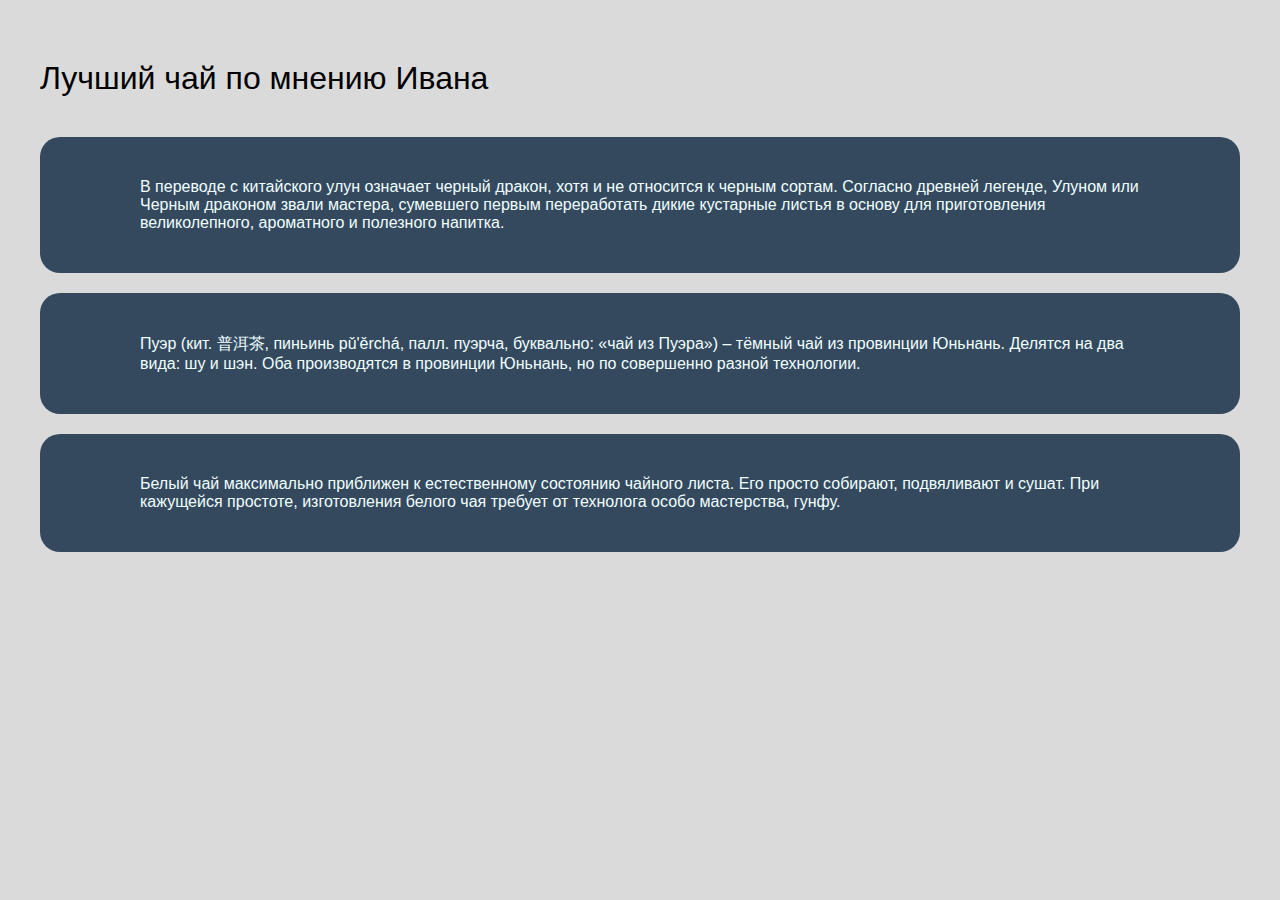
<file: homework1/index.html>
<!DOCTYPE html>
<html lang="en">

<head>
    <meta charset="UTF-8">
    <meta name="viewport" content="width=device-width, initial-scale=1.0">
    <title>Document</title>
    <link rel="stylesheet" href="./css/style.css">
</head>

<body>
    
    <h1>Лучший чай по мнению Ивана</h1>

    <div class="tea">
        <p>В переводе с китайского улун означает черный дракон, хотя и не относится к черным сортам. Согласно древней
            легенде, Улуном или Черным драконом звали мастера, сумевшего первым переработать дикие кустарные листья в
            основу для приготовления великолепного, ароматного и полезного напитка.</p>
    </div>

    <div class="tea">
        <p>Пуэр (кит. 普洱茶, пиньинь pǔ'ěrchá, палл. пуэрча, буквально: «чай из Пуэра») – тёмный чай из провинции Юньнань.
            Делятся на два вида: шу и шэн. Оба производятся в провинции Юньнань, но по совершенно разной технологии.</p>
    </div>

    <div class="tea">
        <p>Белый чай максимально приближен к естественному состоянию чайного листа. Его просто собирают, подвяливают и
            сушат. При кажущейся простоте, изготовления белого чая требует от технолога особо мастерства, гунфу. </p>
    </div>
</body>

</html>
</file>
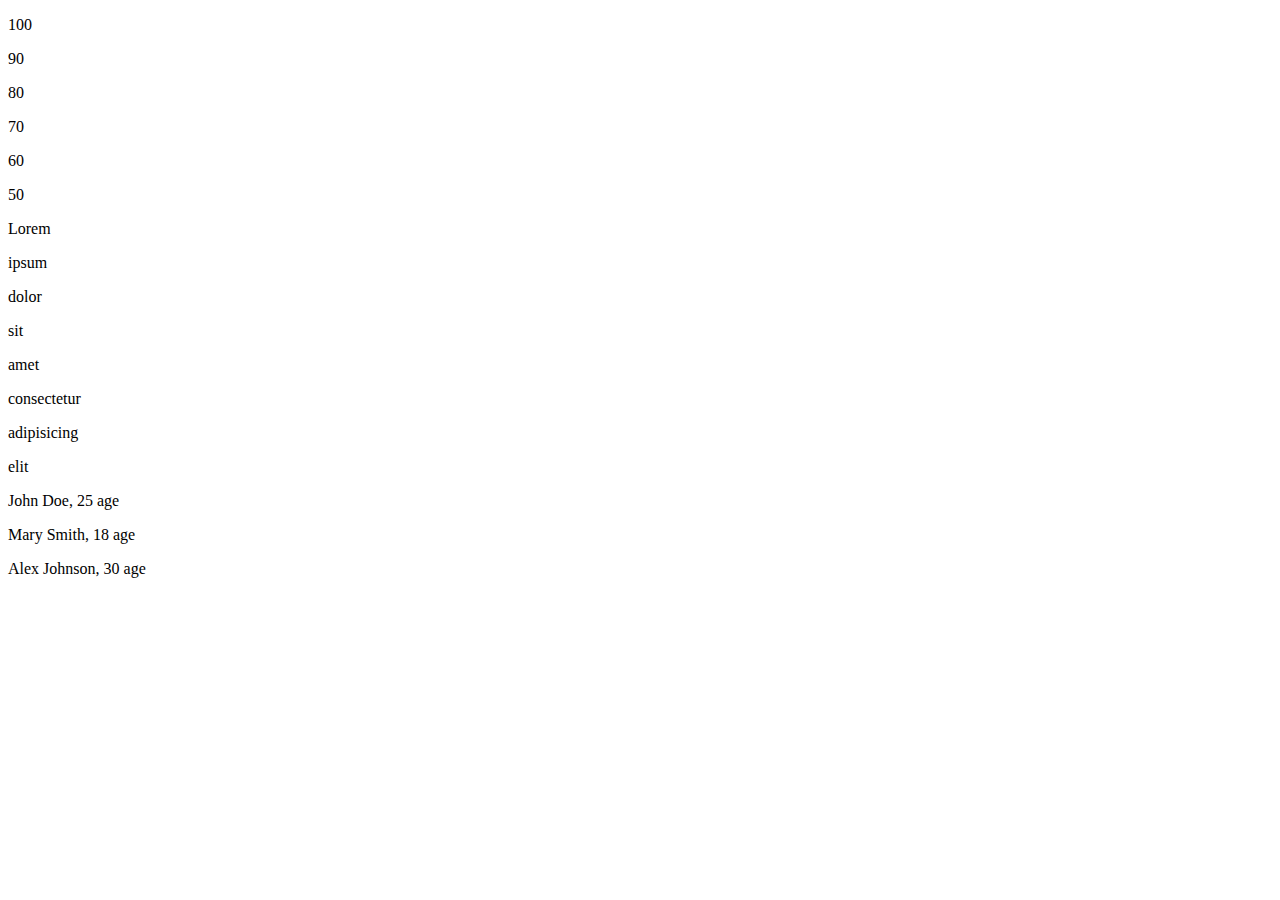
<file: homework8/index.html>
<!DOCTYPE html>
<html lang="en">

<head>
    <meta charset="UTF-8">
    <meta name="viewport" content="width=device-width, initial-scale=1.0">
    <title>Document</title>
    <script defer src="./scripts/script.js"></script>
</head>

<body>
    <div class="numbers"></div>
    <div class="strings_container"></div>
    <div class="users_container"></div>
</body>

</html>
</file>
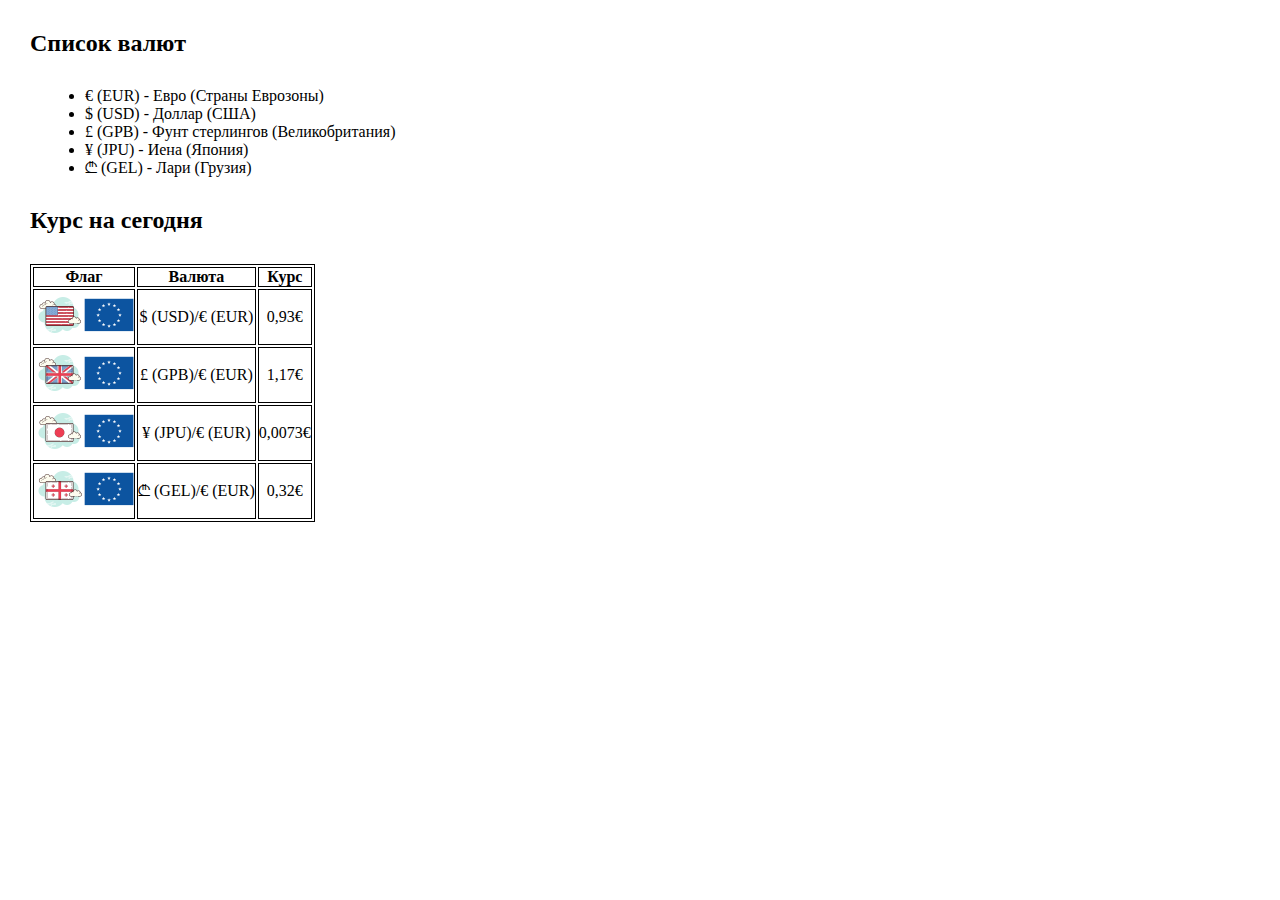
<file: homework2/intex.html>
<!DOCTYPE html>
<html lang="en">

<head>
    <meta charset="UTF-8">
    <meta name="viewport" content="width=device-width, initial-scale=1.0">
    <title>Document</title>
    <link rel="stylesheet" href="./css/style.css">
</head>

<body>
    <h1>Курс валюты</h1>
    <h2>Список валют</h2>
    <ul>
        <li>€ (EUR) - Евро (Страны Еврозоны)</li>
        <li>$ (USD) - Доллар (США)</li>
        <li>£ (GPB) - Фунт стерлингов (Великобритания)</li>
        <li>¥ (JPU) - Иена (Япония)</li>
        <li>₾ (GEL) - Лари (Грузия)</li>
    </ul>
    <h2>Курс на сегодня</h2>
    <table>
        <thead>
            <tr>
                <th>Флаг</th>
                <th>Валюта</th>
                <th>Курс</th>
            </tr>
        </thead>
        <tbody>
            <tr>
                <td><img src="./media/icons8-сша-100.png" alt="usd"><img src="./media/icons8-europa-100.png" alt="eur">
                </td>
                <td>$ (USD)/€ (EUR)</td>
                <td>0,93€</td>
            </tr>
            <tr>
                <td><img src="./media/icons8-великобритания-100.png" alt="GPB"><img src="./media/icons8-europa-100.png" alt="eur">
                </td>
                <td>£ (GPB)/€ (EUR)</td>
                <td>1,17€</td>
            </tr>
            <td><img src="./media/icons8-япония-100.png" alt="jpu"><img src="./media/icons8-europa-100.png" alt="eur"></td>
            <td>¥ (JPU)/€ (EUR)</td>
            <td>0,0073€</td>
            <tr>
                <td><img src="./media/icons8-грузия-100.png" alt="gel"><img src="./media/icons8-europa-100.png" alt="eur"></td>
                <td>₾ (GEL)/€ (EUR)</td>
                <td>0,32€</td>
            </tr>
        </tbody>
    </table>
</body>

</html>
</file>
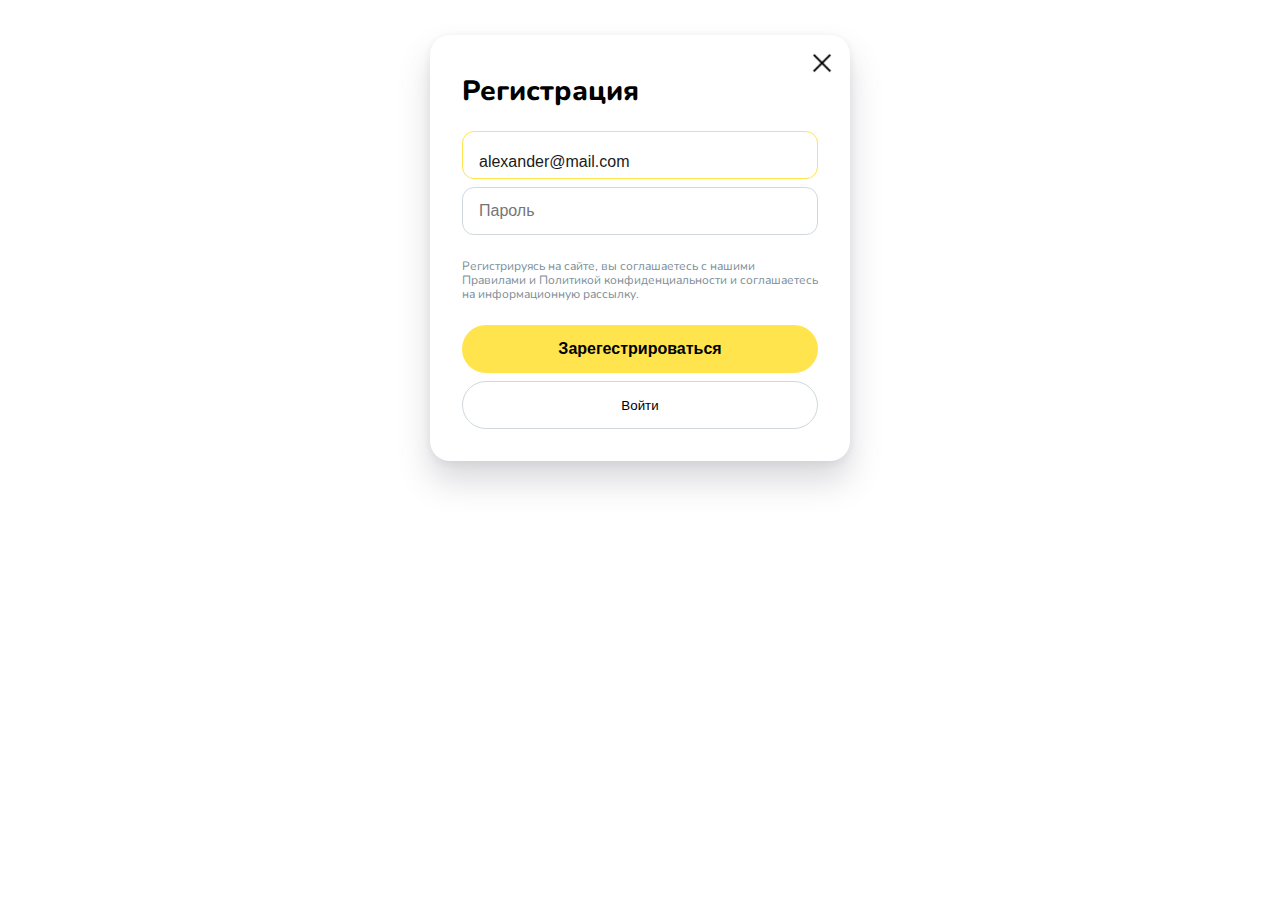
<file: homework3/intex.html>
<!DOCTYPE html>
<html lang="en">

<head>
    <meta charset="UTF-8">
    <meta name="viewport" content="width=device-width, initial-scale=1.0">
    <title>Document</title>
    <link rel="preconnect" href="https://fonts.googleapis.com">
    <link rel="preconnect" href="https://fonts.gstatic.com" crossorigin>
    <link href="https://fonts.googleapis.com/css2?family=Nunito:ital,wght@0,200..1000;1,200..1000&display=swap"
        rel="stylesheet">
    <link rel="stylesheet" href="./css/style.css">
</head>

<body>
    <div>
        <form method="post">
            <div class="close_form"><img src="./media/icons8-close-50.png" alt="close"></div>
            <div class="second_block">
                <div>
                    <h2>Регистрация</h2>
                </div>
                <div>
                    <input required type="text" name="Email" placeholder="Email" value="alexander@mail.com"
                        class=" input Email">
                    <input required type="text" name="Пароль" placeholder="Пароль" value="" class="input Password">
                    <div class="agree">
                        <p>Регистрируясь на сайте, вы соглашаетесь с нашими Правилами и Политикой конфиденциальности и
                            соглашаетесь на информационную рассылку.</p>
                    </div>
                    <div>
                        <button class="sign_up">Зарегестрироваться </button>
                        <button class="Enter">Войти</button>
                    </div>
                </div>
            </div>
        </form>
    </div>
</body>

</html>
</file>
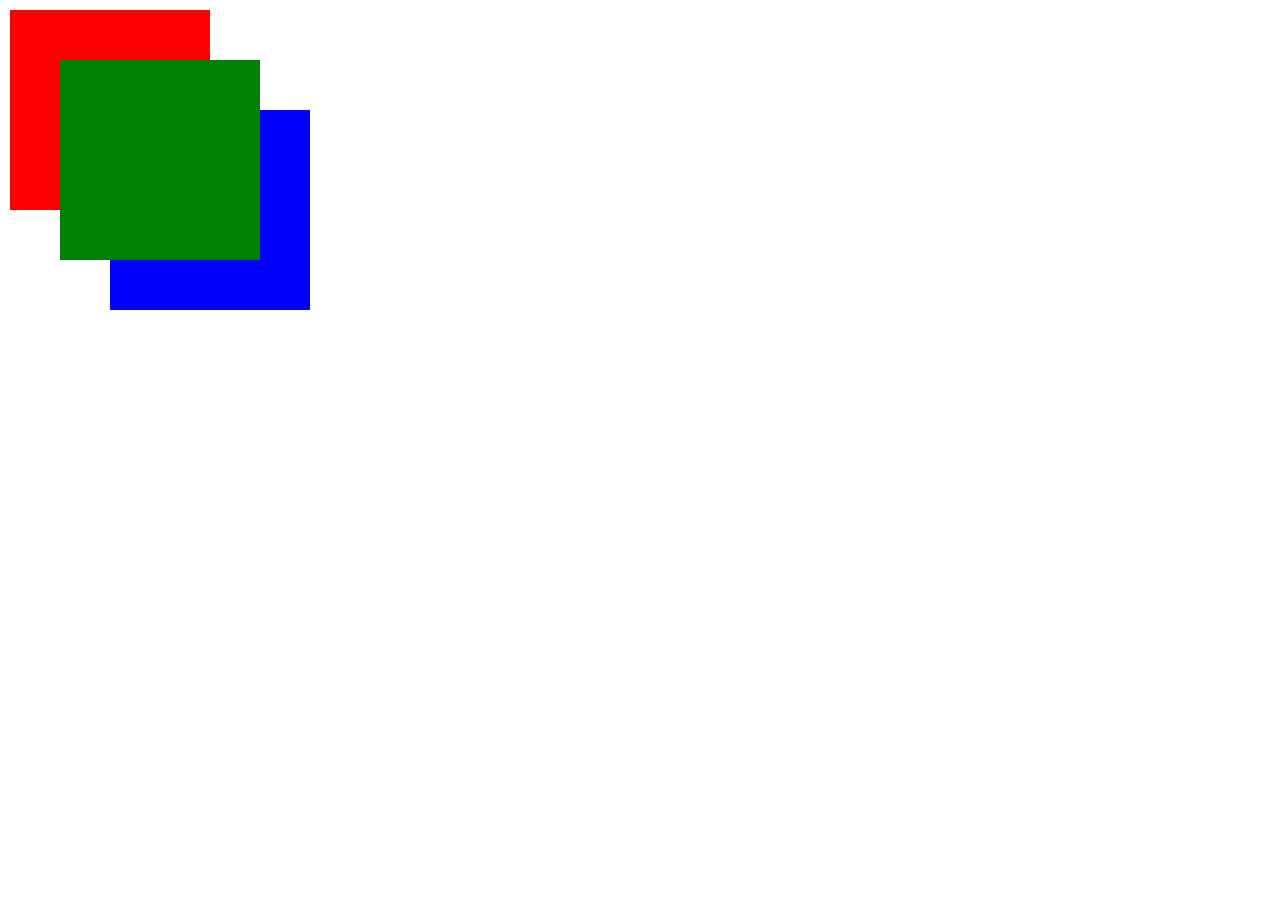
<file: homework4/inten.html>
<!DOCTYPE html>
<html lang="en">
<head>
    <meta charset="UTF-8">
    <meta name="viewport" content="width=device-width, initial-scale=1.0">
    <title>Document</title>
    <link rel="stylesheet" href="./css/style.css">
</head>
<body>
    <div class="first_block">
        <div class="inner"></div>
        <div class="inner deg_45"></div>
        <div class="inner"></div>
      </div>
</body>
</html>
</file>
<file: homework1/css/style.css>
* {
    font-family: Arial, Helvetica, sans-serif;
    font-weight: normal;
    margin: 20px;
}
body {
    background-color: rgb(218, 218, 218);
}
.tea {
    
    color: azure;
    background-color: #34495E;
    border-radius: 20px;
    padding: 21px 80px;
    margin: 20px auto;
    
}
h1 {
    margin: 40px 0px;
}
</file>
<file: homework2/css/style.css>
*{
    padding: 0;
    margin: 0;
    box-sizing: border-box;
}
h1 {
    display: none;
}
h2 {
    size: 34px;
    margin: 30px;
}
ul {
    padding-left: 85px;
}
table, th, tr, td{
    border: 1px solid black;
    margin-left: 30px;
    text-align: center
}
th {
    font-weight: bold;
}
img {
    width: 50px;
    height: auto;
}
</file>
<file: homework3/css/style.css>
* {
    margin: 0;
    padding: 0;
    box-sizing: border-box;
}

form {
    font-family: Nunito;
    border-radius: 20px;
    padding: 16px;
    width: 420px;
    margin: 35px auto;
    height: 426px;
    display: flex;
    flex-direction: column;
    box-shadow: 0px 20px 32px 0px #6061703D, 0px 2px 8px 0px #28293D14;

}

form h2 {
    font-size: 28px;
    font-weight: 800;
    line-height: 32px;
    text-align: left;
    width: 356px;
    height: 32px;
}

form .close_form {
    width: 388px;
    height: 24px;
    display: flex;
    justify-content: flex-end;
}

form img {
    height: 24px;
}

form .second_block {
    width: 388px;
    height: 370px;
    padding: 0px 16px 16px 16px;

}

form .input {
    width: 356px;
    height: 48px;
    cursor: text;
    border-radius: 12px;
    font-size: 16px;
    font-weight: 400;
    line-height: 20px;
    text-align: left;
}

form .Email {
    margin-top: 24px;
    gap: 0px;
    border: 1px solid #FFE44D;
    padding: 21px 18px 7px 16px;
    color: #1A1A1A;
    ;
}

form .Password {
    margin-top: 8px;
    border: 1px solid #CFD8DC;
    border-radius: 12px;
    padding: 14px 16px 14px 16px;
    gap: 10px;
    color: #7B8E98;


}

form .agree {
    margin-top: 24px;
    font-size: 12px;
    font-weight: 400;
    line-height: 14px;
    text-align: left;
    color: #7B8E98;
}

form .sign_up {
    margin-top: 24px;
    width: 356px;
    height: 48px;
    padding: 14px 24px 14px 24px;
    gap: 0px;
    border-radius: 55px;
    background: #FFE44D;
    font-size: 16px;
    font-weight: 700;
    line-height: 20px;
    border: none;
}

form .Enter {
    margin-top: 8px;
    width: 356px;
    height: 48px;
    padding: 14px 24px 14px 24px;
    gap: 0px;
    border-radius: 55px;
    border: 1px solid #CFD8DC;
    background-color: white;
}
</file>
<file: homework4/css/style.css>
* {
    padding: 0;
    margin: 0;
    box-sizing: border-box;
}

.first_block {
    width: 300px;
    height: 300px;
    margin: 10px;
    position: relative;
}

.inner {
    width: 200px;
    height: 200px;
    position: absolute;
    bottom: 0;
    right: 0;
}

.first_block .inner:first-child {
    top: 0;
    left: 0;
    background-color: red;
    z-index: 1;
}

.first_block .inner:nth-child(2) {
    top: 50px;
    left: 50px;
    background-color: green;
    z-index: 2;
}

.first_block .inner:nth-child(3) {
    bottom: 0;
    right: 0;
    background-color: blue;
    z-index: 1;
}

.deg_45:hover {
    transform: rotate(-45deg);
    width: 300px;
    height: 300px;
}

.deg_45 {
    transition: all 2s ease-in-out;
}
</file>
